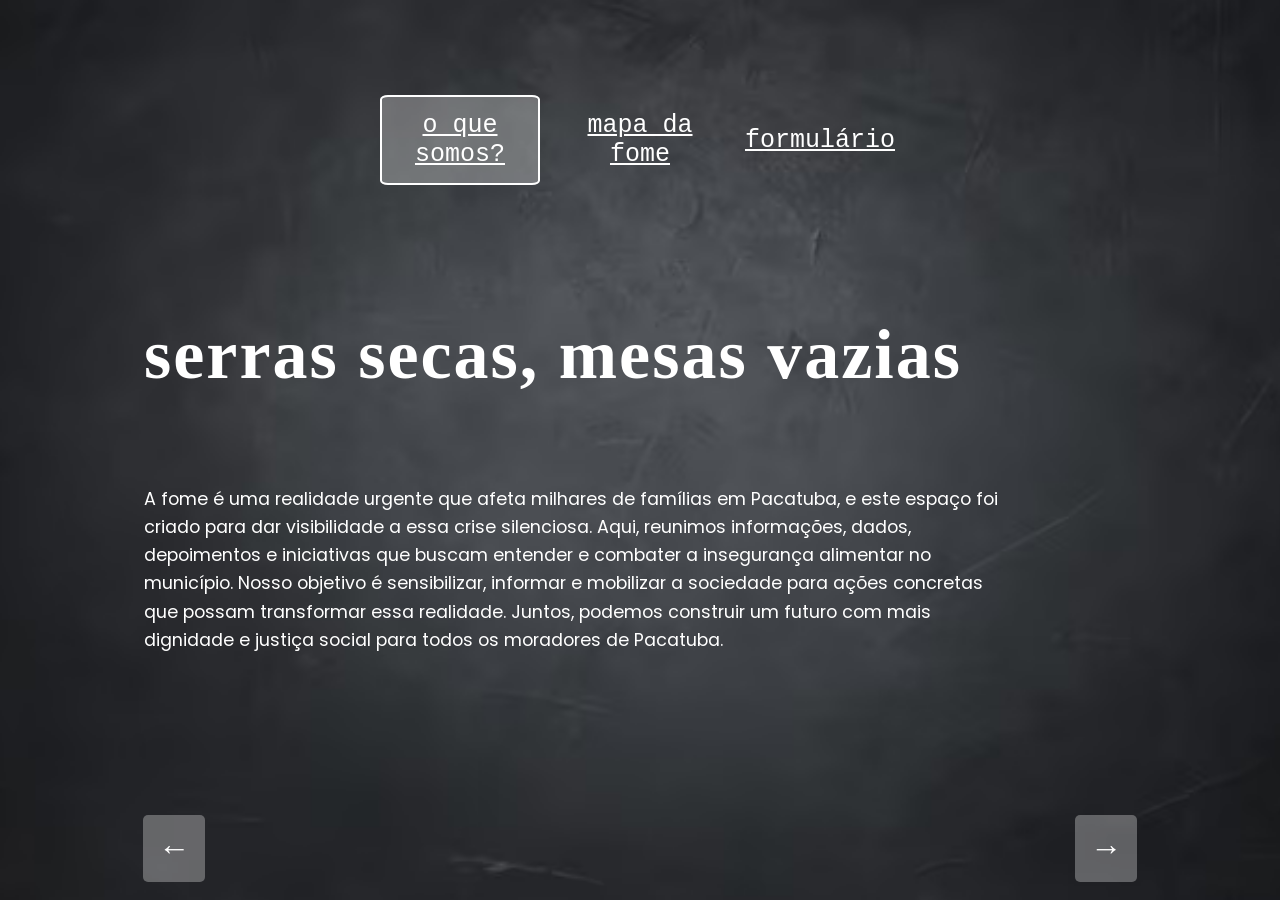
<file: index.html>
<!DOCTYPE html>
<html lang="pt-BR">

<head>
    <meta charset="UTF-8">
    <meta name="viewport" content="width=device-width, initial-scale=1.0">
    <title>projeto ceara sem fome</title>

    <link rel="preconnect" href="https://fonts.googleapis.com">
    <link rel="preconnect" href="https://fonts.gstatic.com" crossorigin>
    <link
        href="https://fonts.googleapis.com/css2?family=Poppins:ital,wght@0,100;0,200;0,300;0,400;0,500;0,600;0,700;0,800;0,900;1,100;1,200;1,300;1,400;1,500;1,600;1,700;1,800;1,900&display=swap"
        rel="stylesheet">
    <link rel="stylesheet" href="src/css/reset.css">

    <link rel="stylesheet" href="src/css/estilo.css">
    <link rel="stylesheet" href="src/css/responsivo.css">
</head>

<body>
    
        <main>

            <div class="carrossel"> <!-- essas são as imagens -->
    
                <img class="imagem ativa" src="src/imagens/cinza.avif" alt="imagem de um garoto com fome">
                <img class="imagem" src="src/imagens/cinza.avif" alt="imagem de várias crianças com fome">
                <img class="imagem" src="src/imagens/cinza.avif" alt="imagem de um garoto sentado de estômago vazio">
            </div>
            
            <div class="botoes-carrossel"> <!--esses são os botões-->
                        <button class="botao selecionado" id="botao1">o que somos?</button>
                        <button class="botao" id="botao2">mapa da fome</button>
                        <button class="botao" id="botao3">formulário</button>
                       
                       
        
                    </div>
                   

            <div class="conteudo"> <!--essas são todas as informações do site-->
                <div class="informacoes ativa">
                    <h1>serras secas, mesas vazias</h1>
                    <p class="descricao">A fome é uma realidade urgente que afeta milhares de famílias em Pacatuba, e este espaço foi criado para dar visibilidade a essa crise silenciosa. Aqui, reunimos informações, dados, depoimentos e iniciativas que buscam entender e combater a insegurança alimentar no município. Nosso objetivo é sensibilizar, informar e mobilizar a sociedade para ações concretas que possam transformar essa realidade.

                        Juntos, podemos construir um futuro com mais dignidade e justiça social para todos os moradores de Pacatuba.</p>
                </div>
    
                <div class="informacoes">
                    <h1>mapa da fome</h1>
                    <p class="descricao"> A seguir, apresentamos um mapa que destaca a localização das instituições de caridade atuantes na região de Pacatuba. Estas organizações desempenham um papel fundamental no apoio a famílias em situação de vulnerabilidade, oferecendo alimentos, assistência social e outras formas de ajuda. Explore o mapa para conhecer essas instituições e entender onde estão concentrados os principais pontos de apoio à população.</p>
                    <img src="src/imagens/PAVUNA.jpeg" alt="mapa da fome de pacatuba">
                </div>
                
                <div class="informacoes">
                    <h1>preencha nosso formulário</h1>
                    <p class="descricao">Acreditamos que o combate à fome é uma construção coletiva. Por isso, junto ao Mapa da Fome de Pacatuba, disponibilizamos este formulário para que você possa contribuir com sugestões, ideias e propostas de ações que ajudem a enfrentar a insegurança alimentar na nossa região. Seja você morador, profissional da área, integrante de alguma organização ou apenas alguém que deseja fazer a diferença, sua participação é essencial. Suas sugestões podem servir de base para projetos comunitários, iniciativas governamentais e ações da sociedade civil. Juntos, podemos construir caminhos mais justos e eficazes para garantir o direito à alimentação para todos.</p>
                    <p>clique <a href="https://forms.gle/g1aKBnjNiabFkuWr8">aqui</a> para responder</p>
                </div>
                    
                </div>
                 <!--setinhas para navegação-->
                    <div class="navegacao-setas">
                        <button id="anterior" class="seta">←</button>
                        <button id="proximo" class="seta">→</button>
                      </div>
           
                
        </main>

        

    
 <script src="src/js/index.js"></script>
</body>
</file>
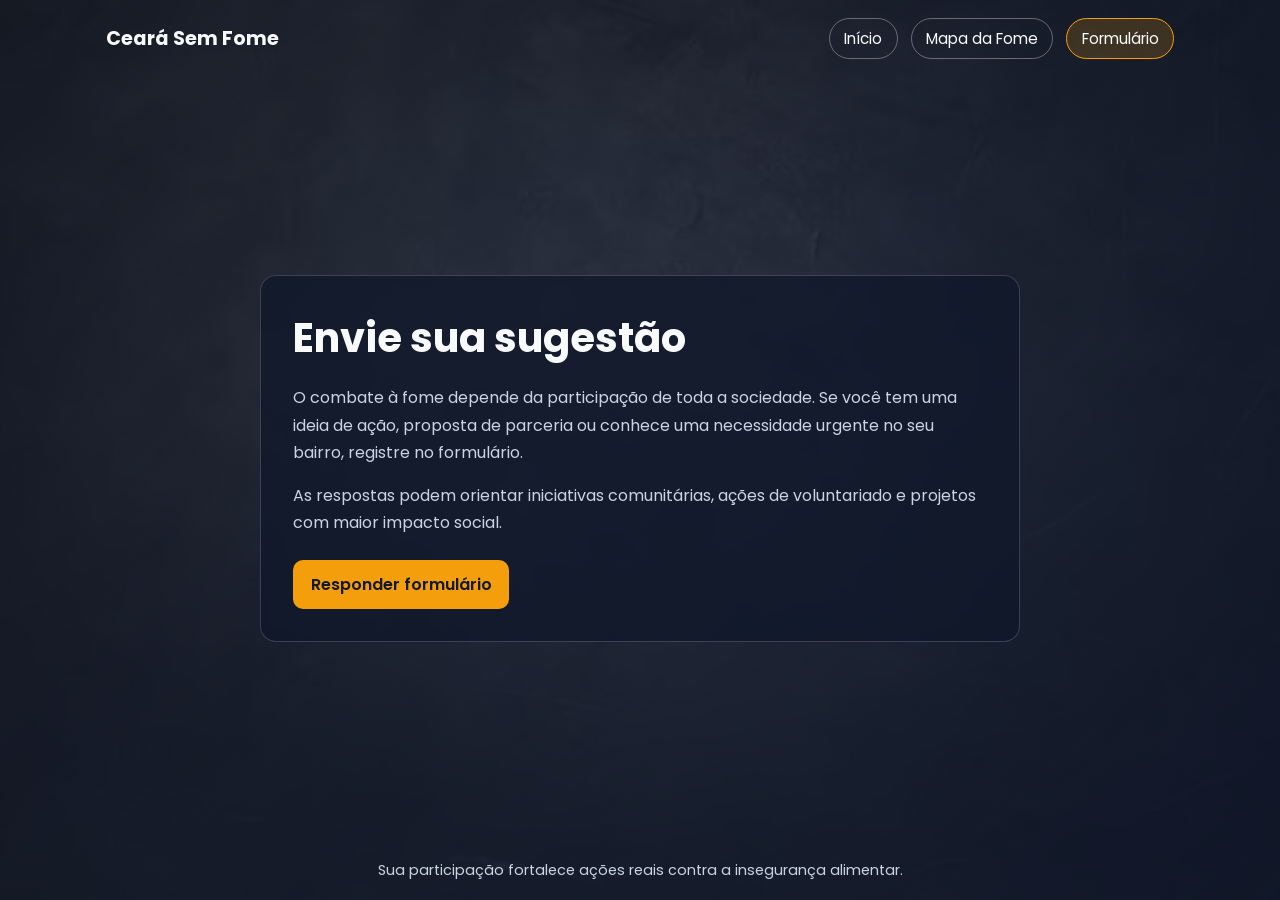
<file: formulario.html>
<!DOCTYPE html>
<html lang="pt-BR">

<head>
    <meta charset="UTF-8">
    <meta name="viewport" content="width=device-width, initial-scale=1.0">
    <title>Ceará Sem Fome | Formulário</title>
    <link rel="preconnect" href="https://fonts.googleapis.com">
    <link rel="preconnect" href="https://fonts.gstatic.com" crossorigin>
    <link
        href="https://fonts.googleapis.com/css2?family=Poppins:wght@300;400;500;600;700&display=swap"
        rel="stylesheet">
    <link rel="stylesheet" href="src/css/reset.css">
    <link rel="stylesheet" href="src/css/site.css">
</head>

<body class="pagina pagina-formulario">
    <header class="cabecalho">
        <a class="marca" href="index.html">Ceará Sem Fome</a>
        <nav aria-label="Navegação principal">
            <ul class="menu">
                <li><a class="menu-link" href="index.html">Início</a></li>
                <li><a class="menu-link" href="mapa.html">Mapa da Fome</a></li>
                <li><a class="menu-link ativo" href="formulario.html">Formulário</a></li>
            </ul>
        </nav>
    </header>

    <main class="conteudo-principal">
        <section class="painel">
            <h1>Envie sua sugestão</h1>
            <p>
                O combate à fome depende da participação de toda a sociedade. Se você tem uma ideia de ação,
                proposta de parceria ou conhece uma necessidade urgente no seu bairro, registre no formulário.
            </p>
            <p>
                As respostas podem orientar iniciativas comunitárias, ações de voluntariado e projetos com maior
                impacto social.
            </p>
            <a class="botao-destaque" href="https://forms.gle/g1aKBnjNiabFkuWr8" target="_blank"
                rel="noopener noreferrer">Responder formulário</a>
        </section>
    </main>

    <footer class="rodape">
        <p>Sua participação fortalece ações reais contra a insegurança alimentar.</p>
    </footer>
</body>

</html>
</file>
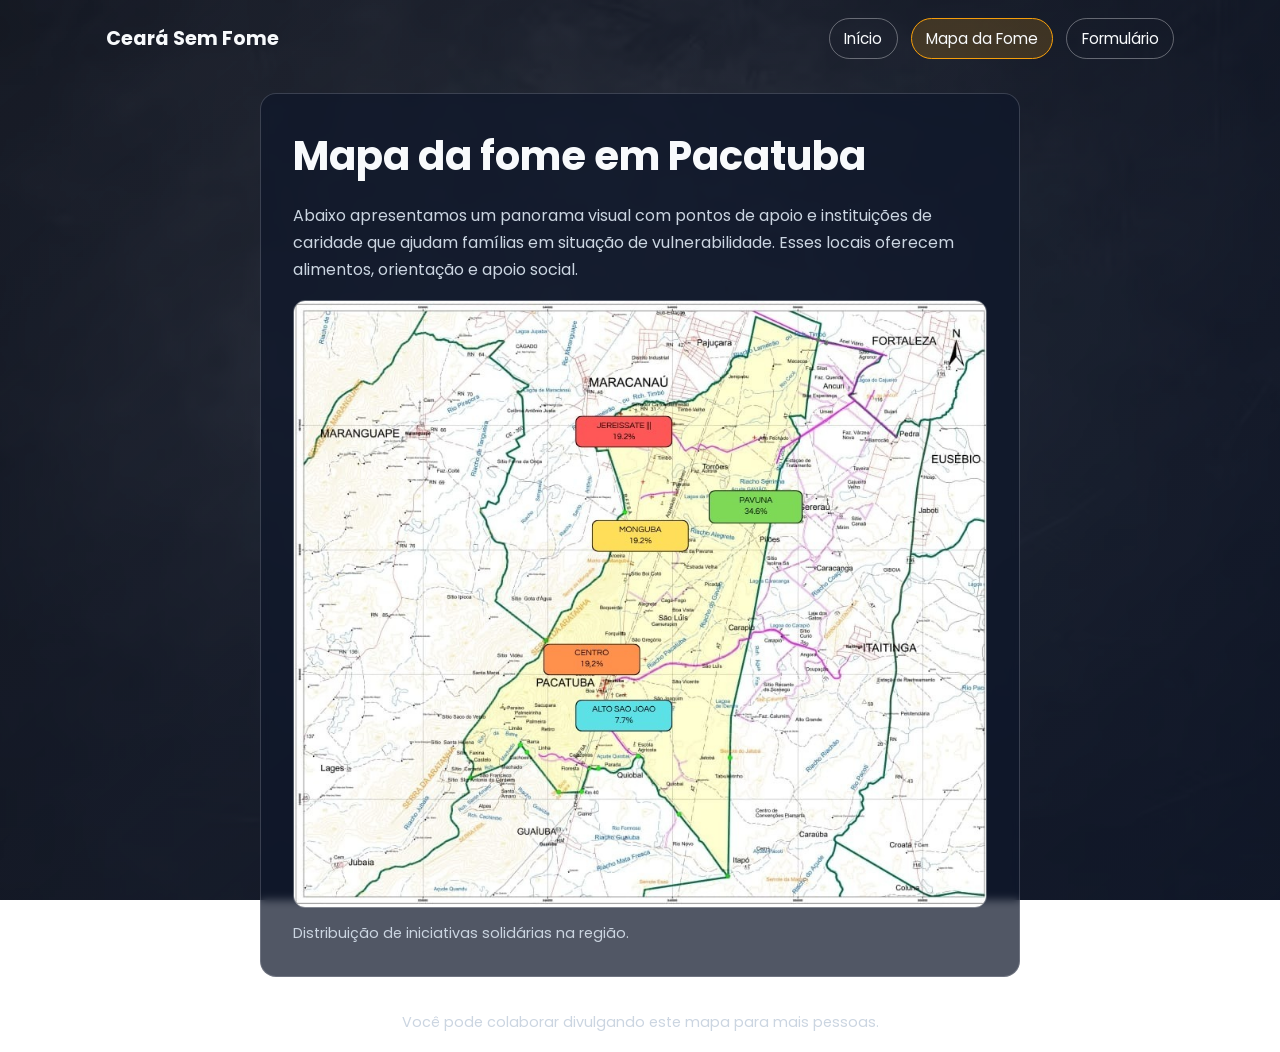
<file: mapa.html>
<!DOCTYPE html>
<html lang="pt-BR">

<head>
    <meta charset="UTF-8">
    <meta name="viewport" content="width=device-width, initial-scale=1.0">
    <title>Ceará Sem Fome | Mapa da Fome</title>
    <link rel="preconnect" href="https://fonts.googleapis.com">
    <link rel="preconnect" href="https://fonts.gstatic.com" crossorigin>
    <link
        href="https://fonts.googleapis.com/css2?family=Poppins:wght@300;400;500;600;700&display=swap"
        rel="stylesheet">
    <link rel="stylesheet" href="src/css/reset.css">
    <link rel="stylesheet" href="src/css/site.css">
</head>

<body class="pagina pagina-mapa">
    <header class="cabecalho">
        <a class="marca" href="index.html">Ceará Sem Fome</a>
        <nav aria-label="Navegação principal">
            <ul class="menu">
                <li><a class="menu-link" href="index.html">Início</a></li>
                <li><a class="menu-link ativo" href="mapa.html">Mapa da Fome</a></li>
                <li><a class="menu-link" href="formulario.html">Formulário</a></li>
            </ul>
        </nav>
    </header>

    <main class="conteudo-principal">
        <section class="painel">
            <h1>Mapa da fome em Pacatuba</h1>
            <p>
                Abaixo apresentamos um panorama visual com pontos de apoio e instituições de caridade que ajudam
                famílias em situação de vulnerabilidade. Esses locais oferecem alimentos, orientação e apoio social.
            </p>
            <figure class="mapa-bloco">
                <img src="src/imagens/PAVUNA.jpeg" alt="Mapa da fome com pontos de apoio em Pacatuba">
                <figcaption>Distribuição de iniciativas solidárias na região.</figcaption>
            </figure>
        </section>
    </main>

    <footer class="rodape">
        <p>Você pode colaborar divulgando este mapa para mais pessoas.</p>
    </footer>
</body>

</html>
</file>
<file: src/css/estilo.css>
body {
    font-family: "Poppins", sans-serif;
    max-width: 1024px;
    margin: 0 auto;
    padding: 0 16px;
    position: relative;
    z-index: 0;
}
p {
color: #fff;

}
img {
    position: auto;
}
.carrossel {
    position: fixed;
    top: 0;
    left: 0;
    width: 100%;
    height: 100%;
    z-index: -1;
    overflow: hidden;
}

.carrossel .imagem {
    display: none;
    width: 100%;
    height: 100%;
    object-fit: cover;
    position: absolute;
    top: 0;
    left: 0;
}
.carrossel .imagem.ativa {
    display: block;
    animation: MudarImagem 0.7s ease-in-out;
}
.informacoes {
    display: none;
}

.informacoes.ativa {
    display: block;
}

.conteudo {
    display: flex;
    flex-direction: column;
    justify-content: space-evenly;
    min-height: 70vh;
}

.informacoes h1 {
    font-size: clamp(2.5rem, 6vw, 70px);
    color: #ffffff;
    margin-bottom: 90px;
    letter-spacing: 2px;
    font-family: 'Times New Roman', Times, serif;
}

.informacoes .descricao {
    width: 90%;
    font-size: 1.1rem;
    color: #ffffff;
    line-height: 1.6;
    padding-right: 15px;
    overflow: auto;
    height: 200px;
    margin-top: 90px;
}

.botoes-carrossel {
    display: flex;
    justify-content: center;
    flex-wrap: wrap;
    gap: 20px;
    margin-top: 95px;
}

.botoes-carrossel .botao {
    flex: 1 1 40%;
    max-width: 160px;
    min-width: 100px;
    height: clamp(50px, 10vh, 90px);
    border-radius: 0%;
    border: 2px solid transparent;
    cursor: pointer;
    text-decoration: underline;
    color: #ffffff;
    background-color: #ffffff00;
    font-size: clamp(14px, 2vw, 25px);
    font-family: 'Courier New', Courier, monospace;
}

.botoes-carrossel .botao.selecionado {
    background-color: #ffffff49;
    border-color: #ffffff;
    border-radius: 5%;
}

main::after {
    content: "";
    min-height: 100vh;
    width: 100vw;
    position: fixed;
    top: 0;
    left: 0;
    background: linear-gradient(120deg, rgba(255, 255, 255, 0.596) 5%, rgba(255, 255, 255, 0.322) 40%, rgba(0, 0, 0, 1) 110%);
    z-index: -2;
}

.a {
    text-decoration: underline;
    background-color: #ffffff;
}

/* MEDIA QUERY MOBILE */
@media (max-width: 768px) {
    .informacoes h1 {
        font-size: 40px;
        margin-bottom: 40px;
        text-align: center;
    }

    .informacoes .descricao {
        font-size: 1rem;
        height: 190px;
        margin-top: 40px;
        line-height: 1.5;
        text-align: justify;
    }

    .botoes-carrossel {
        justify-content: center;
        flex-wrap: wrap;
        gap: 15px;
        margin-top: 50px;
    }

    .botoes-carrossel .botao {
        flex: 1 1 45%;
        max-width: 140px;
    }
}

.navegacao-setas {
    position: absolute;
    bottom: auto; /* controla a distância do rodapé */
    left: 0;
    width: 100%;
    z-index: 5;
    display: flex;
    justify-content: space-between;
    padding: 0 15px;
    pointer-events: none;
}

.seta {
    font-size: 2rem;
    background: rgba(255, 255, 255, 0.3);
    border: none;
    color: #fff;
    cursor: pointer;
    padding: 15px;
    border-radius: 5px;
    transition: background 0.3s;
    pointer-events: auto;
}

.seta:hover {
    background: rgba(255, 255, 255, 0.6);
}
</file>
<file: src/css/responsivo.css>
@media (max-width: 1280px) {
    

}

@media (max-width: 768px) {
    .informacoes.ativa {

        display: flex;
        flex-direction: column;
        align-items: center;

    }

    .informacoes .descricao {

        width: 60%;
        text-align: center;
    }


}

@media(max-width:425px) {
    body {

        padding: 40px;


    }

    .informacoes .descricao {

        width: 100%;
    }

    .conteudo {

        min-height: 70vh;
        gap: 50px;
    }
}
</file>
<file: src/css/site.css>
:root {
    --fundo-escuro: #0f172a;
    --fundo-claro: rgba(15, 23, 42, 0.72);
    --texto: #f8fafc;
    --texto-suave: #cbd5e1;
    --destaque: #f59e0b;
    --destaque-hover: #d97706;
}

* {
    box-sizing: border-box;
}

body {
    margin: 0;
    font-family: "Poppins", sans-serif;
    color: var(--texto);
    min-height: 100vh;
    background-size: cover;
    background-position: center;
    background-attachment: fixed;
    display: flex;
    flex-direction: column;
}

body::before {
    content: "";
    position: fixed;
    inset: 0;
    background: linear-gradient(140deg, rgba(15, 23, 42, 0.45), rgba(15, 23, 42, 0.85));
    z-index: -1;
}

.pagina-inicio {
    background-image: url("../imagens/cinza.avif");
}

.pagina-mapa,
.pagina-formulario {
    background-image: url("../imagens/cinza.avif");
}

.cabecalho {
    max-width: 1100px;
    width: 100%;
    margin: 0 auto;
    padding: 1.5rem 1rem;
    display: flex;
    justify-content: space-between;
    align-items: center;
    gap: 1rem;
}

.marca {
    color: var(--texto);
    font-weight: 700;
    text-decoration: none;
    font-size: 1.2rem;
}

.menu {
    list-style: none;
    padding: 0;
    margin: 0;
    display: flex;
    gap: 0.8rem;
}

.menu-link {
    color: var(--texto);
    text-decoration: none;
    padding: 0.55rem 0.9rem;
    border-radius: 999px;
    border: 1px solid rgba(248, 250, 252, 0.35);
    transition: 0.2s;
    font-size: 0.95rem;
}

.menu-link:hover,
.menu-link.ativo {
    border-color: var(--destaque);
    background: rgba(245, 158, 11, 0.18);
}

.conteudo-principal {
    flex: 1;
    display: grid;
    place-items: center;
    padding: 1rem;
}

.painel {
    width: min(760px, 100%);
    background: var(--fundo-claro);
    backdrop-filter: blur(4px);
    border: 1px solid rgba(248, 250, 252, 0.18);
    border-radius: 16px;
    padding: 2rem;
}

.painel h1 {
    margin-top: 0;
    margin-bottom: 1rem;
    font-size: clamp(1.8rem, 4vw, 2.5rem);
}

.painel p {
    margin: 0 0 1rem;
    color: var(--texto-suave);
    line-height: 1.7;
}

.botao-destaque {
    display: inline-block;
    margin-top: 0.5rem;
    background: var(--destaque);
    color: #111827;
    text-decoration: none;
    font-weight: 600;
    padding: 0.75rem 1.1rem;
    border-radius: 10px;
}

.botao-destaque:hover {
    background: var(--destaque-hover);
}

.mapa-bloco {
    margin: 1rem 0 0;
}

.mapa-bloco img {
    width: 100%;
    border-radius: 12px;
    border: 1px solid rgba(248, 250, 252, 0.3);
}

.mapa-bloco figcaption {
    margin-top: 0.5rem;
    color: var(--texto-suave);
    font-size: 0.9rem;
}

.rodape {
    text-align: center;
    padding: 1.2rem;
    color: var(--texto-suave);
    font-size: 0.9rem;
}

@media (max-width: 760px) {
    .cabecalho {
        flex-direction: column;
        align-items: flex-start;
    }

    .menu {
        flex-wrap: wrap;
    }

    .painel {
        padding: 1.3rem;
    }
}
</file>
